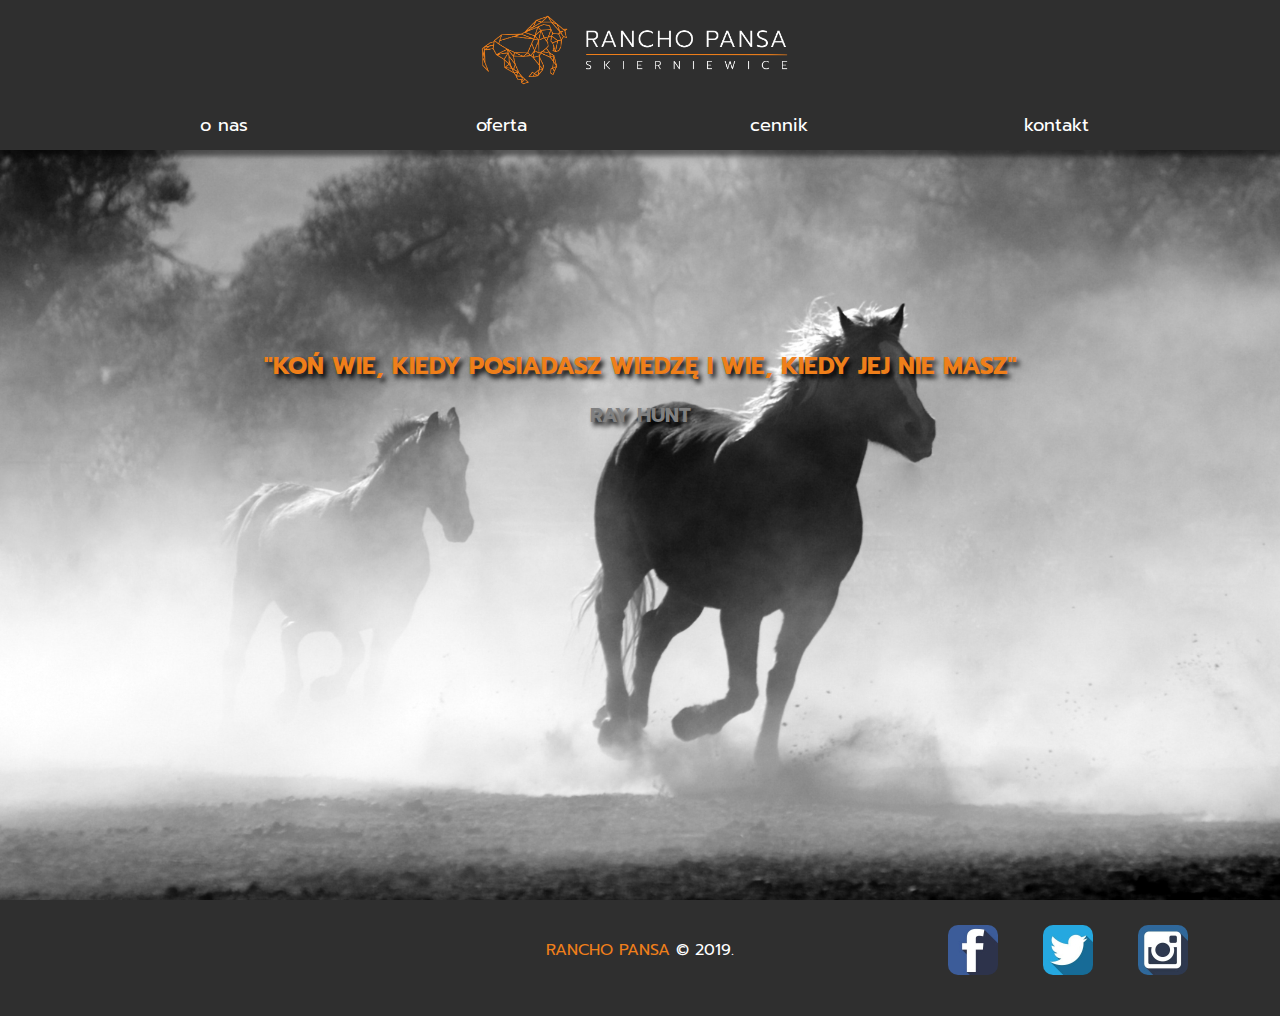
<file: index.html>
<!DOCTYPE html>
<html lang="pl-PL">
    <head>
        <meta charset="UTF-8">
        <meta name="viewport" content="width=device-width, initial-scale=1.0, shrink-to-fit=no">
        <meta name="description" content="">
        <meta name="author" content="MW">
        <title>Rancho Pansa Skierniewice</title>
        <!-- Bootstrap CSS -->
        <link rel="stylesheet" href="https://stackpath.bootstrapcdn.com/bootstrap/4.3.1/css/bootstrap.min.css" integrity="sha384-ggOyR0iXCbMQv3Xipma34MD+dH/1fQ784/j6cY/iJTQUOhcWr7x9JvoRxT2MZw1T" crossorigin="anonymous">
        <!-- CSS -->
        <link rel="stylesheet" href="./css/style.css">
        <!-- Fonts -->
        <link href="https://fonts.googleapis.com/css?family=Prompt:400,700,900&amp;subset=latin-ext" rel="stylesheet">
    </head>
    <body>
        <!-- Belka z logo i menu -->
        <header>
            <nav>
                <div class="container">
                    <div class="row">
                        <div class="col-sm-12">
                              <a href="./index.html">
                                  <div class="logo" alt="logo Rancho Pansa Skierniewice">
                                      <img src="./img/logoRPS.png"/>
                                  </div>
                              </a>
                        </div>
                    </div>
                    <div class="row">
                        <div class="col-sm-12">
                              <div class="navigation">
                                  <ul class="menu">
                                      <li>
                                          <a href="./o-nas.html">o&nbsp;nas</a>
                                      </li>
                                      <li>
                                          <a href="./oferta.html">oferta</a>
                                      </li>
                                      <li>
                                          <a href="./cennik.html">cennik</a>
                                      </li>
                                      <li>
                                          <a href="./kontakt.html">kontakt</a>
                                      </li>
                                  </ul>
                              </div>
                        </div>
                    </div>
                </div>
            </nav>
        </header>

        <!-- Główne zdjęcie -->
        <section class="main">
            <div class="container-fluid">
                <div class="container">
                    <div class="row">
                        <div class="col-sm-12">
                            <div class="quote">
                                <p>
                                    "Koń wie, kiedy posiadasz wiedzę i&nbsp;wie, kiedy jej nie masz"
                                </p>
                                <span>
                                    Ray Hunt
                                </span>
                            </div>
                        </div>
                    </div>
                </div>
            </div>
        </section>

        <!-- Stopka -->
        <footer>
           <div class="container">
               <div class="row">
                  <div class="col-md-3">
                  </div>
                  <div class="col-sm-12 col-md-6">
                       <p>
                           <a href="./index.html"><span>Rancho Pansa</span></a> &copy; 2019.
                       </p>
                   </div>
                   <div class="col-sm-4 col-md-1">
                       <a href="" target="_blank">
                           <div class="fb">
                           </div>
                       </a>
                   </div>
                   <div class="col-sm-4 col-md-1">
                       <a href="" target="_blank">
                           <div class="tw">
                           </div>
                       </a>
                   </div>
                   <div class="col-sm-4 col-md-1">
                       <a href="" target="_blank">
                           <div class="inst">
                           </div>
                       </a>
                   </div>
               </div>
           </div>
        </footer>

        <script src="https://stackpath.bootstrapcdn.com/bootstrap/4.3.1/js/bootstrap.min.js" integrity="sha384-JjSmVgyd0p3pXB1rRibZUAYoIIy6OrQ6VrjIEaFf/nJGzIxFDsf4x0xIM+B07jRM" crossorigin="anonymous"></script>

    </body>
</html>
</file>
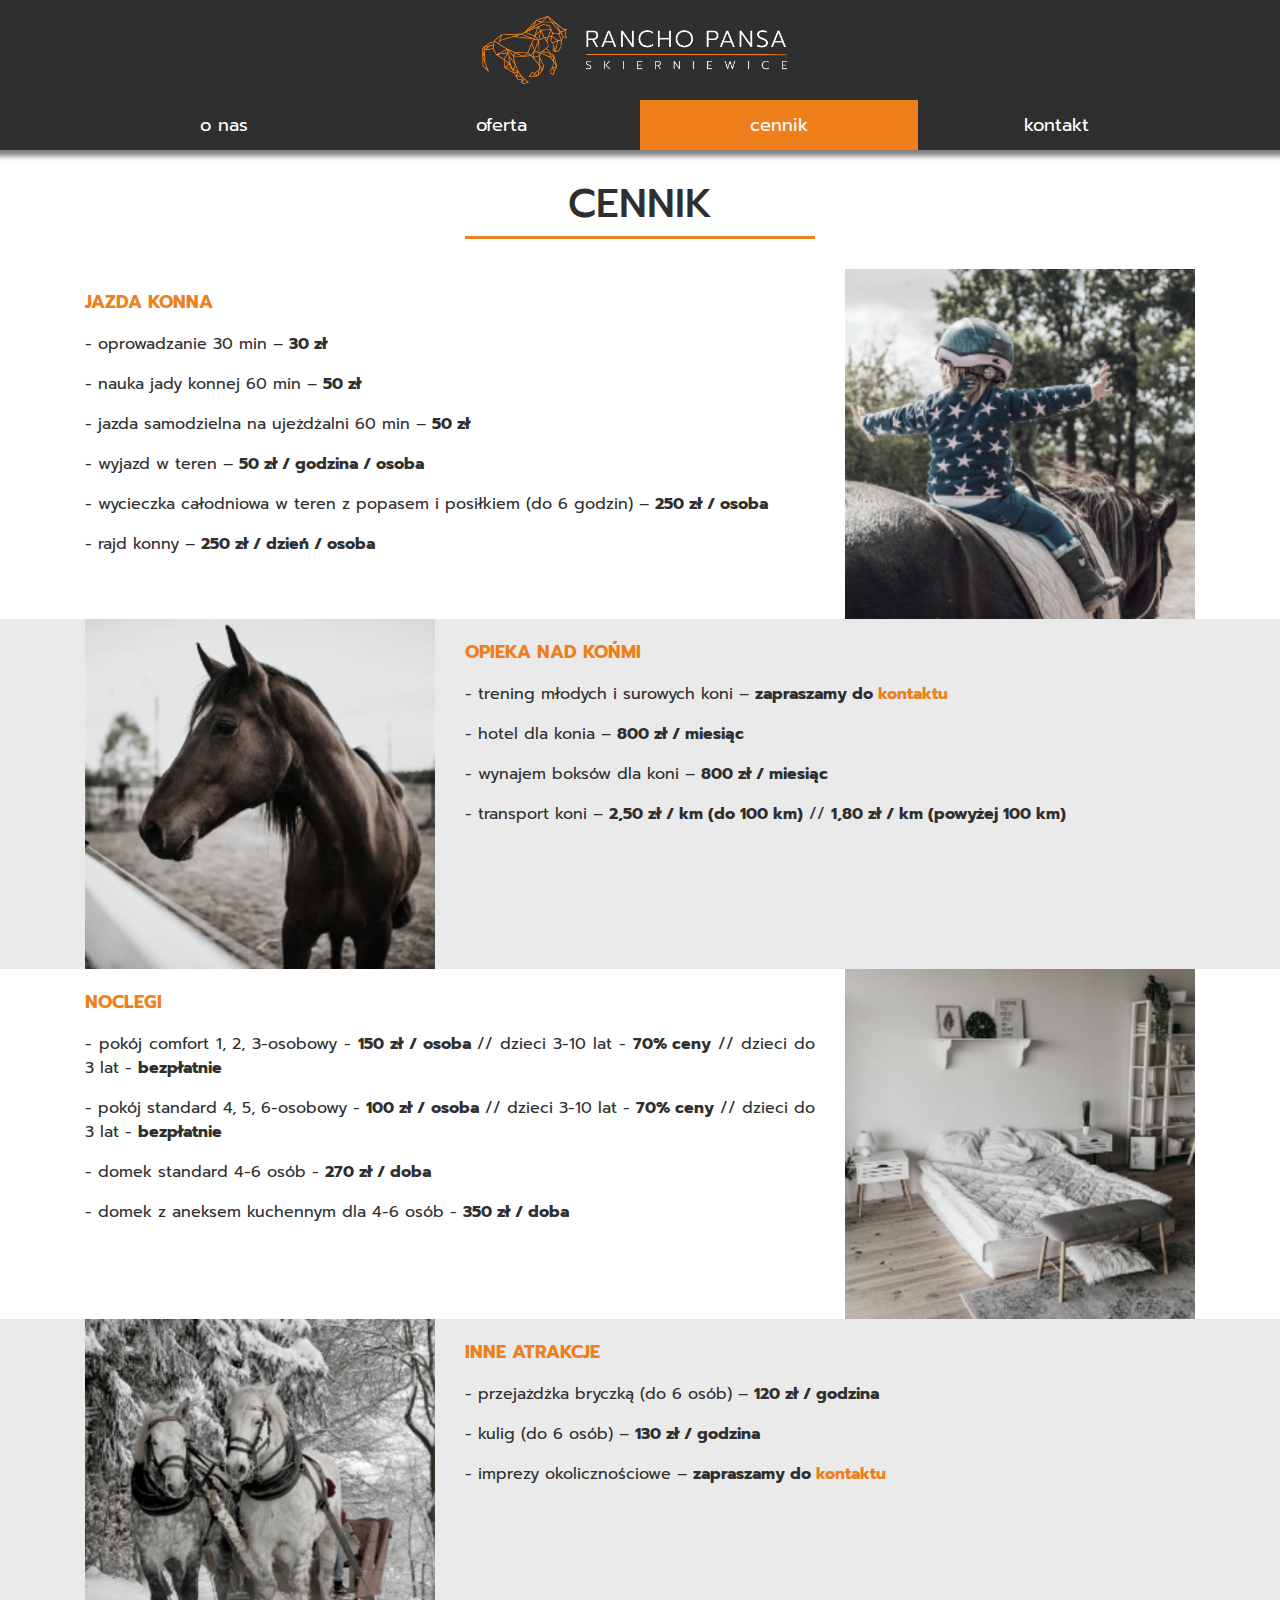
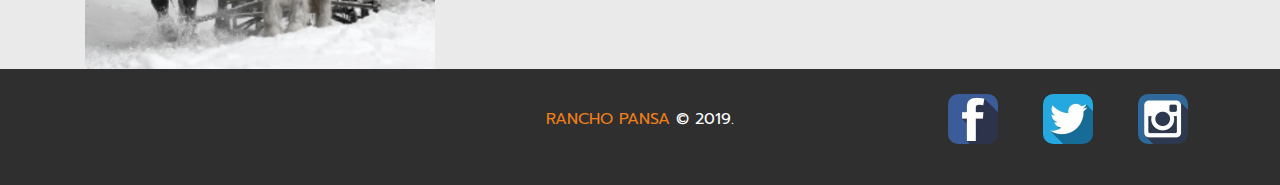
<file: cennik.html>
<!DOCTYPE html>
<html lang="pl-PL">
    <head>
        <meta charset="UTF-8">
        <meta name="viewport" content="width=device-width, initial-scale=1.0, shrink-to-fit=no">
        <meta name="description" content="">
        <meta name="author" content="MW">
        <title>Cennik Rancho Pansa Skierniewice</title>
        <!-- Bootstrap CSS -->
        <link rel="stylesheet" href="https://stackpath.bootstrapcdn.com/bootstrap/4.3.1/css/bootstrap.min.css" integrity="sha384-ggOyR0iXCbMQv3Xipma34MD+dH/1fQ784/j6cY/iJTQUOhcWr7x9JvoRxT2MZw1T" crossorigin="anonymous">
        <!-- CSS -->
        <link rel="stylesheet" href="./css/style.css">
        <!-- Fonts -->
        <link href="https://fonts.googleapis.com/css?family=Prompt:400,700,900&amp;subset=latin-ext" rel="stylesheet">
    </head>
    <body>

      <!-- Belka z logo i menu -->
      <header>
          <nav>
              <div class="container">
                  <div class="row">
                      <div class="col-sm-12">
                            <a href="./index.html">
                                <div class="logo" alt="logo Rancho Pansa Skierniewice">
                                    <img src="./img/logoRPS.png"/>
                                </div>
                            </a>
                      </div>
                  </div>
                  <div class="row">
                      <div class="col-sm-12">
                            <div class="navigation">
                                <ul class="menu">
                                    <li>
                                        <a href="./o-nas.html">o&nbsp;nas</a>
                                    </li>
                                    <li>
                                        <a href="./oferta.html">oferta</a>
                                    </li>
                                    <li class="active">
                                        <a href="#">cennik</a>
                                    </li>
                                    <li>
                                        <a href="./kontakt.html">kontakt</a>
                                    </li>
                                </ul>
                            </div>
                      </div>
                  </div>
              </div>
          </nav>
      </header>

      <!-- Sekcja "Cennik" -->
      <section id="prices" class="prices">
        <div class="back">
          <div class="container">
              <div class="row">
                  <div class="col-md-4">
                  </div>
                  <div class="col-sm-12 col-md-4">
                      <div class="title">
                          <h1>cennik</h1>
                      </div>
                  </div>
                  <div class="col-md-4">
                  </div>
              </div>
            </div>
          </div>
          <div class="back">
            <div class="container">
              <div class="row">
                  <div class="col-sm-12 col-lg-8">
                      <div class="price">
                          <div class="title2">
                              <p>jazda konna</p>
                          </div>
                          <p>
                              -  oprowadzanie 30&nbsp;min – <span>30&nbsp;zł</span>
                          </p>
                          <p>
                              -  nauka jady konnej 60&nbsp;min – <span>50&nbsp;zł</span>
                          </p>
                          <p>
                              -  jazda samodzielna na ujeżdżalni 60&nbsp;min – <span>50&nbsp;zł</span>
                          </p>
                          <p>
                              -  wyjazd w&nbsp;teren – <span>50&nbsp;zł / godzina / osoba</span>
                          </p>
                          <p>
                              -  wycieczka całodniowa w&nbsp;teren z&nbsp;popasem i&nbsp;posiłkiem (do 6&nbsp;godzin) – <span>250&nbsp;zł / osoba</span>
                          </p>
                          <p>
                              -  rajd konny – <span>250&nbsp;zł / dzień / osoba</span>
                          </p>
                      </div>
                  </div>
                  <div class="col-sm-12 col-lg-4">
                      <div class="offer-pic offer1">
                      </div>
                  </div>
              </div>
            </div>
          </div>
          <div class="back">
            <div class="container">
              <div class="row">
                  <div class="col-sm-12 col-lg-4">
                      <div class="offer-pic offer7">
                      </div>
                  </div>
                  <div class="col-sm-12 col-lg-8">
                      <div class="price">
                          <div class="title2">
                              <p>opieka nad końmi</p>
                          </div>
                          <p>
                              -  trening młodych i&nbsp;surowych koni – <span>zapraszamy do <a href="./kontakt.html">kontaktu</a></span>
                          </p>
                          <p>
                              -  hotel dla konia – <span>800&nbsp;zł / miesiąc</span>
                          </p>
                          <p>
                              -  wynajem boksów dla koni – <span>800&nbsp;zł / miesiąc</span>
                          </p>
                          <p>
                              -  transport koni – <span>2,50&nbsp;zł / km (do 100&nbsp;km)</span> // <span>1,80&nbsp;zł / km (powyżej 100&nbsp;km)</span>
                          </p>
                      </div>
                  </div>
              </div>
            </div>
          </div>
          <div class="back">
            <div class="container">
              <div class="row">
                  <div class="col-sm-12 col-lg-8">
                      <div class="price">
                          <div class="title2">
                              <p>noclegi</p>
                          </div>
                          <p>
                              -  pokój comfort 1, 2, 3-osobowy - <span>150&nbsp;zł / osoba</span> // dzieci 3-10&nbsp;lat - <span>70% ceny</span> // dzieci do 3&nbsp;lat - <span>bezpłatnie</span>
                          </p>
                          <p>
                              -  pokój standard 4, 5, 6-osobowy - <span>100&nbsp;zł / osoba</span> // dzieci 3-10&nbsp;lat - <span>70% ceny</span> // dzieci do 3&nbsp;lat - <span>bezpłatnie</span>
                          </p>
                          <p>
                              -  domek standard 4-6&nbsp;osób - <span>270&nbsp;zł / doba</span>
                          </p>
                          <p>
                              -  domek z&nbsp;aneksem kuchennym dla 4-6&nbsp;osób - <span>350&nbsp;zł / doba</span>
                          </p>
                      </div>
                  </div>
                  <div class="col-sm-12 col-lg-4">
                      <div class="offer-pic offer4">
                      </div>
                  </div>
              </div>
            </div>
          </div>
          <div class="back">
            <div class="container">
              <div class="row">
                  <div class="col-sm-12 col-lg-4">
                      <div class="offer-pic offer6">
                      </div>
                  </div>
                  <div class="col-sm-12 col-lg-8">
                      <div class="price">
                          <div class="title2">
                              <p>inne atrakcje</p>
                          </div>
                          <p>
                              -  przejażdżka bryczką (do 6&nbsp;osób) – <span>120&nbsp;zł / godzina</span>
                          </p>
                          <p>
                              -  kulig (do 6&nbsp;osób) – <span>130&nbsp;zł / godzina</span>
                          </p>
                          <p>
                              -  imprezy okolicznościowe – <span>zapraszamy do <a href="./kontakt.html">kontaktu</a></span>
                          </p>
                      </div>
                  </div>
              </div>
          </div>
        </div>
      </section>

      <!-- Stopka -->
      <footer>
         <div class="container">
             <div class="row">
                <div class="col-md-3">
                </div>
                <div class="col-sm-12 col-md-6">
                    <p>
                        <a href="./index.html"><span>Rancho Pansa</span></a> &copy; 2019.
                    </p>
                 </div>
                 <div class="col-sm-4 col-md-1">
                     <a href="" target="_blank">
                         <div class="fb">
                         </div>
                     </a>
                 </div>
                 <div class="col-sm-4 col-md-1">
                     <a href="" target="_blank">
                         <div class="tw">
                         </div>
                     </a>
                 </div>
                 <div class="col-sm-4 col-md-1">
                     <a href="" target="_blank">
                         <div class="inst">
                         </div>
                     </a>
                 </div>
             </div>
         </div>
      </footer>

      <script src="https://stackpath.bootstrapcdn.com/bootstrap/4.3.1/js/bootstrap.min.js" integrity="sha384-JjSmVgyd0p3pXB1rRibZUAYoIIy6OrQ6VrjIEaFf/nJGzIxFDsf4x0xIM+B07jRM" crossorigin="anonymous"></script>

    </body>
</html>
</file>
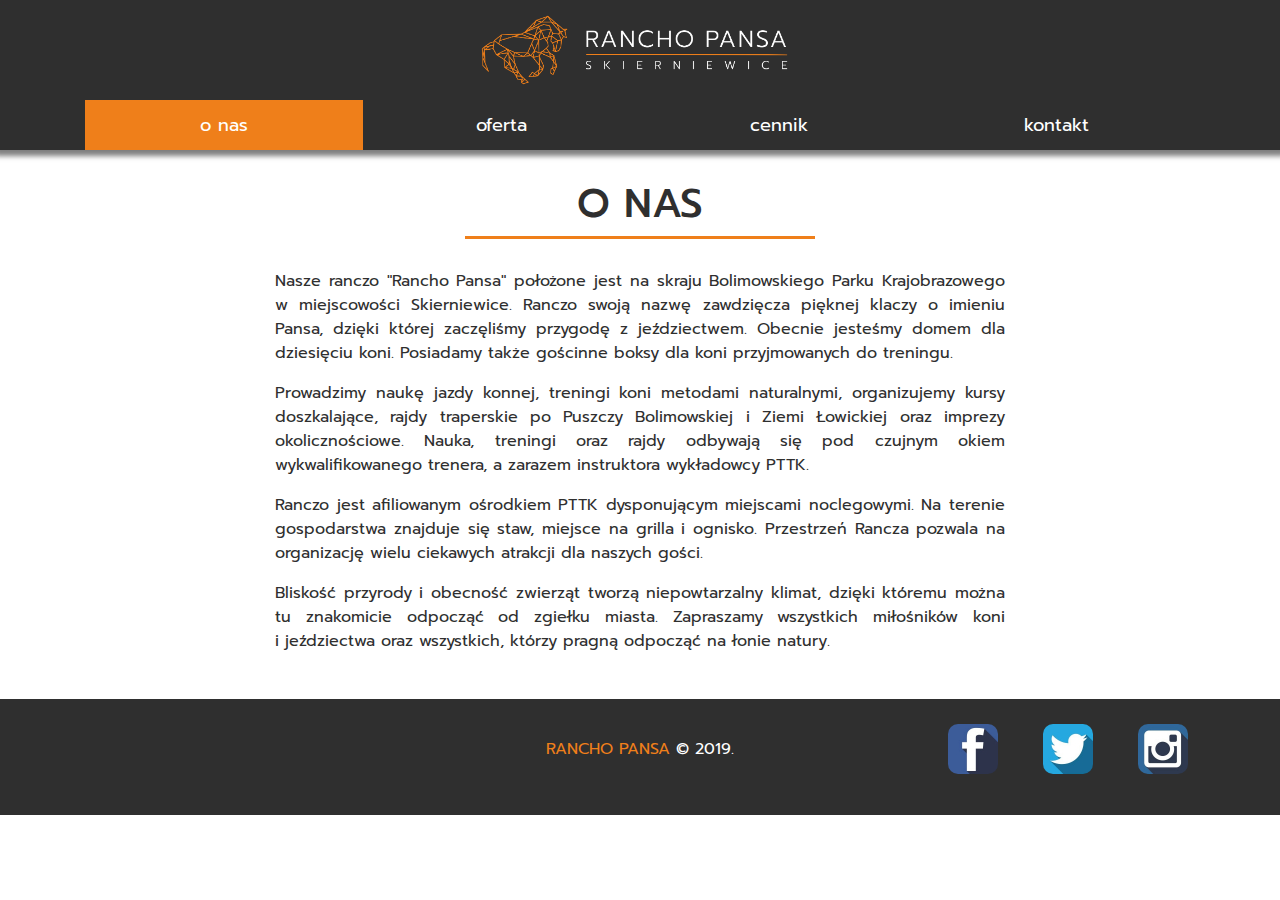
<file: o-nas.html>
<!DOCTYPE html>
<html lang="pl-PL">
    <head>
        <meta charset="UTF-8">
        <meta name="viewport" content="width=device-width, initial-scale=1.0, shrink-to-fit=no">
        <meta name="description" content="">
        <meta name="author" content="MW">
        <title>O naszym Rancho Pansa Skierniewice</title>
        <!-- Bootstrap CSS -->
        <link rel="stylesheet" href="https://stackpath.bootstrapcdn.com/bootstrap/4.3.1/css/bootstrap.min.css" integrity="sha384-ggOyR0iXCbMQv3Xipma34MD+dH/1fQ784/j6cY/iJTQUOhcWr7x9JvoRxT2MZw1T" crossorigin="anonymous">
        <!-- CSS -->
        <link rel="stylesheet" href="./css/style.css">
        <!-- Fonts -->
        <link href="https://fonts.googleapis.com/css?family=Prompt:400,700,900&amp;subset=latin-ext" rel="stylesheet">
    </head>
    <body>
        <!-- Belka z logo i menu -->
        <header>
            <nav>
                <div class="container">
                    <div class="row">
                        <div class="col-sm-12">
                              <a href="./index.html">
                                  <div class="logo" alt="logo Rancho Pansa Skierniewice">
                                      <img src="./img/logoRPS.png"/>
                                  </div>
                              </a>
                        </div>
                    </div>
                    <div class="row">
                        <div class="col-sm-12">
                              <div class="navigation">
                                  <ul class="menu">
                                      <li class="active">
                                          <a href="#">o&nbsp;nas</a>
                                      </li>
                                      <li>
                                          <a href="./oferta.html">oferta</a>
                                      </li>
                                      <li>
                                          <a href="./cennik.html">cennik</a>
                                      </li>
                                      <li>
                                          <a href="./kontakt.html">kontakt</a>
                                      </li>
                                  </ul>
                              </div>
                        </div>
                    </div>
                </div>
            </nav>
        </header>

        <!-- Sekcja "O nas" -->
        <section id="about" class="about">
            <div class="container">
                <div class="row">
                    <div class="col-md-4">
                    </div>
                    <div class="col-sm-12 col-md-4">
                        <div class="title">
                            <h1>o nas</h1>
                        </div>
                    </div>
                    <div class="col-md-4">
                    </div>
                </div>
                <div class="row">
                    <div class="col-lg-2">
                    </div>
                    <div class="col-sm-12 col-lg-8">
                        <p>
                            Nasze ranczo "Rancho Pansa" położone jest na skraju Bolimowskiego Parku Krajobrazowego w&nbsp;miejscowości Skierniewice. Ranczo swoją nazwę zawdzięcza pięknej klaczy o&nbsp;imieniu Pansa, dzięki której zaczęliśmy przygodę z&nbsp;jeździectwem. Obecnie jesteśmy domem dla dziesięciu koni. Posiadamy także gościnne boksy dla koni przyjmowanych do treningu.
                        </p>
                        <p>
                            Prowadzimy naukę jazdy konnej, treningi koni metodami naturalnymi, organizujemy kursy doszkalające, rajdy traperskie po Puszczy Bolimowskiej i&nbsp;Ziemi Łowickiej oraz imprezy okolicznościowe. Nauka, treningi oraz rajdy odbywają się pod czujnym okiem wykwalifikowanego trenera, a&nbsp;zarazem instruktora wykładowcy PTTK.
                        </p>
                        <p>
                            Ranczo jest afiliowanym ośrodkiem PTTK dysponującym miejscami noclegowymi. Na terenie gospodarstwa znajduje się staw, miejsce na grilla i ognisko. Przestrzeń Rancza pozwala na organizację wielu ciekawych atrakcji dla naszych gości.
                        </p>
                        <p>
                            Bliskość przyrody i&nbsp;obecność zwierząt tworzą niepowtarzalny klimat, dzięki któremu można tu znakomicie odpocząć od zgiełku miasta. Zapraszamy wszystkich miłośników koni i&nbsp;jeździectwa oraz wszystkich, którzy pragną odpocząć na łonie natury.
                        </p>
                    </div>
                    <div class="col-lg-2">
                    </div>
                </div>
            </div>
        </section>

        <!-- Stopka -->
        <footer>
           <div class="container">
               <div class="row">
                 <div class="col-md-3">
                 </div>
                 <div class="col-sm-12 col-md-6">
                     <p>
                         <a href="./index.html"><span>Rancho Pansa</span></a> &copy; 2019.
                     </p>
                  </div>
                  <div class="col-sm-4 col-md-1">
                       <a href="" target="_blank">
                           <div class="fb">
                           </div>
                       </a>
                   </div>
                   <div class="col-sm-4 col-md-1">
                       <a href="" target="_blank">
                           <div class="tw">
                           </div>
                       </a>
                   </div>
                   <div class="col-sm-4 col-md-1">
                       <a href="" target="_blank">
                           <div class="inst">
                           </div>
                       </a>
                   </div>
               </div>
           </div>
        </footer>

        <script src="https://stackpath.bootstrapcdn.com/bootstrap/4.3.1/js/bootstrap.min.js" integrity="sha384-JjSmVgyd0p3pXB1rRibZUAYoIIy6OrQ6VrjIEaFf/nJGzIxFDsf4x0xIM+B07jRM" crossorigin="anonymous"></script>

    </body>
</html>
</file>
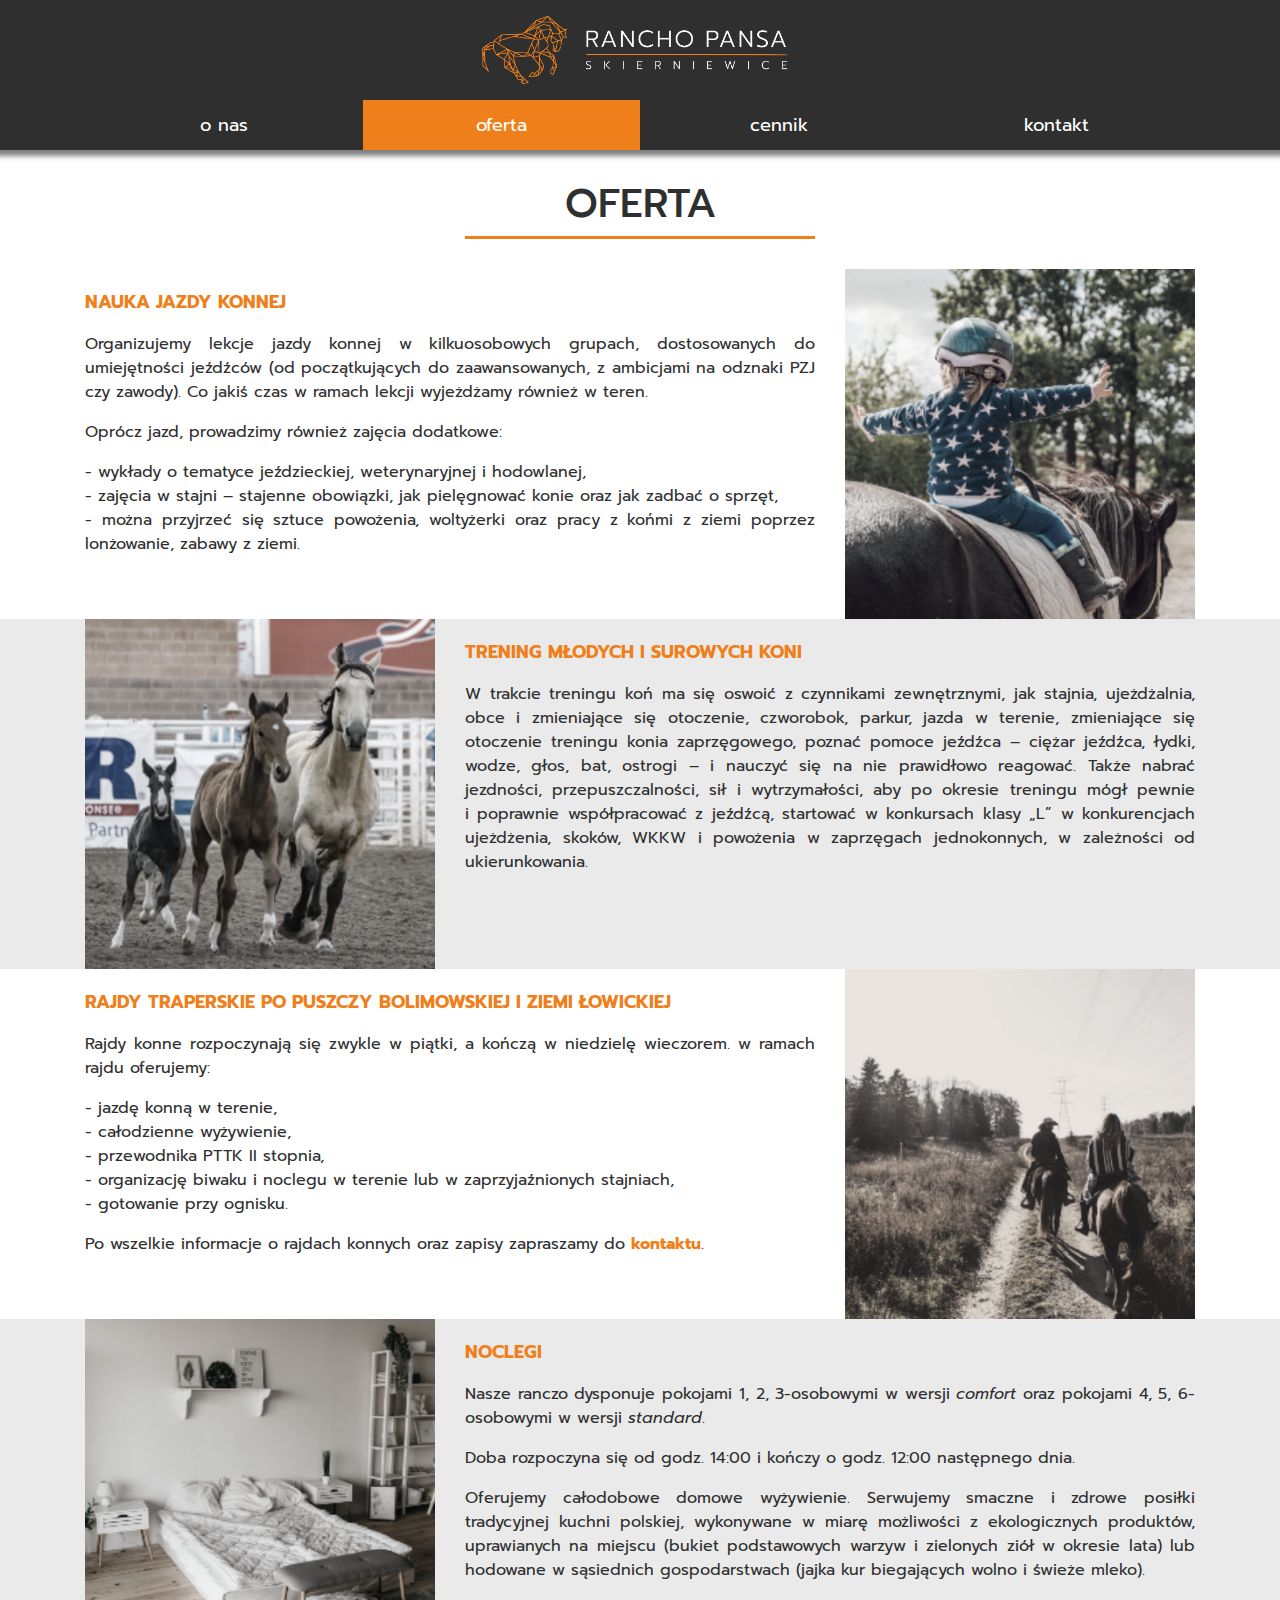
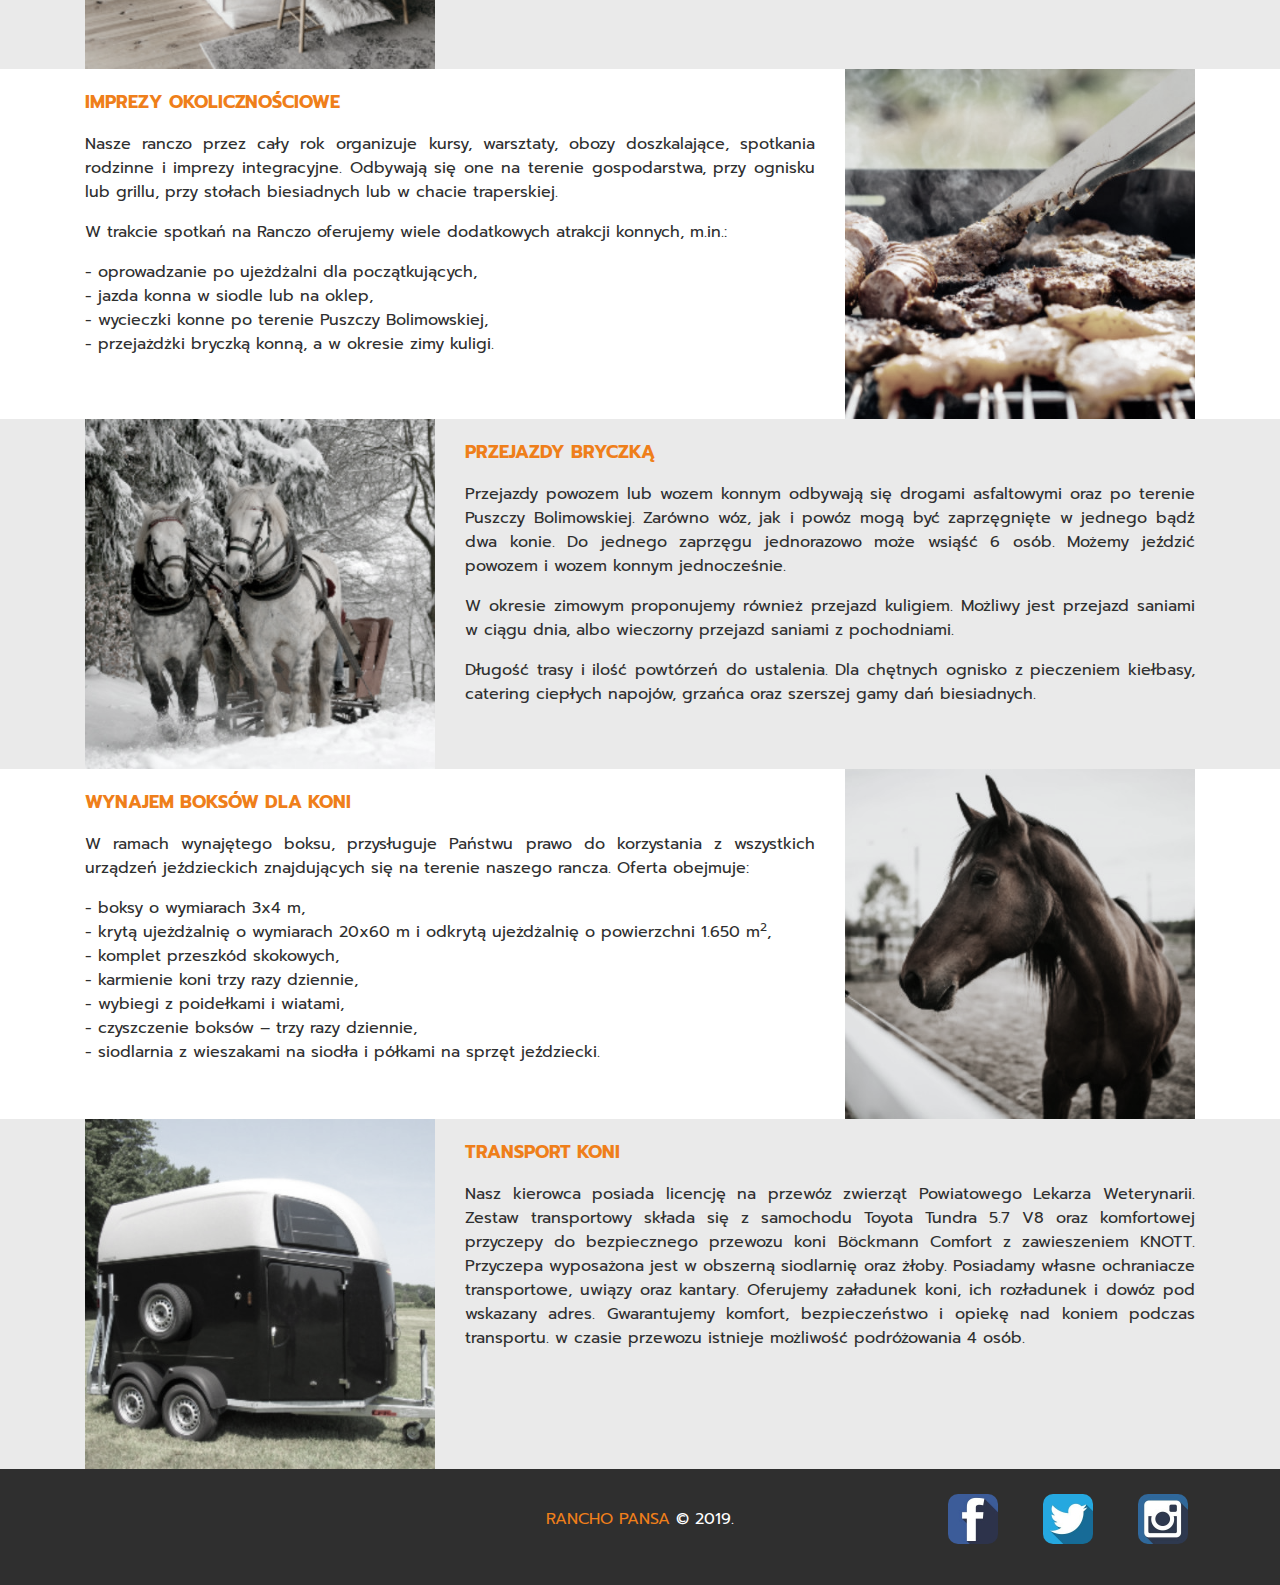
<file: oferta.html>
<!DOCTYPE html>
<html lang="pl-PL">
    <head>
        <meta charset="UTF-8">
        <meta name="viewport" content="width=device-width, initial-scale=1.0, shrink-to-fit=no">
        <meta name="description" content="">
        <meta name="author" content="MW">
        <title>Oferta Rancho Pansa Skierniewice</title>
        <!-- Bootstrap CSS -->
        <link rel="stylesheet" href="https://stackpath.bootstrapcdn.com/bootstrap/4.3.1/css/bootstrap.min.css" integrity="sha384-ggOyR0iXCbMQv3Xipma34MD+dH/1fQ784/j6cY/iJTQUOhcWr7x9JvoRxT2MZw1T" crossorigin="anonymous">
        <!-- CSS -->
        <link rel="stylesheet" href="./css/style.css">
        <!-- Fonts -->
        <link href="https://fonts.googleapis.com/css?family=Prompt:400,700,900&amp;subset=latin-ext" rel="stylesheet">
    </head>
    <body>

      <!-- Belka z&nbsp;logo i&nbsp;menu -->
      <header>
          <nav>
              <div class="container">
                  <div class="row">
                      <div class="col-sm-12">
                            <a href="./index.html">
                                <div class="logo" alt="logo Rancho Pansa Skierniewice">
                                    <img src="./img/logoRPS.png"/>
                                </div>
                            </a>
                      </div>
                  </div>
                  <div class="row">
                      <div class="col-sm-12">
                            <div class="navigation">
                                <ul class="menu">
                                    <li>
                                        <a href="./o-nas.html">o&nbsp;nas</a>
                                    </li>
                                    <li class="active">
                                        <a href="#">oferta</a>
                                    </li>
                                    <li>
                                        <a href="./cennik.html">cennik</a>
                                    </li>
                                    <li>
                                        <a href="./kontakt.html">kontakt</a>
                                    </li>
                                </ul>
                            </div>
                      </div>
                  </div>
              </div>
          </nav>
      </header>

      <!-- Sekcja "Oferta" -->
      <section id="offerts" class="offerts">
          <div class="back">
              <div class="container">
                  <div class="row">
                      <div class="col-md-4">
                      </div>
                      <div class="col-sm-12 col-md-4">
                          <div class="title">
                              <h1>oferta</h1>
                          </div>
                      </div>
                      <div class="col-md-4">
                      </div>
                  </div>
              </div>
          </div>
          <div class="back">
              <div class="container">
                  <div class="row">
                      <div class="col-sm-12 col-lg-8">
                          <div class="offert">
                              <div class="title2">
                                  <p> nauka jazdy konnej</p>
                              </div>
                              <p>
                                  Organizujemy lekcje jazdy konnej w&nbsp;kilkuosobowych grupach, dostosowanych do umiejętności jeźdźców (od początkujących do zaawansowanych, z&nbsp;ambicjami na odznaki PZJ czy zawody). Co jakiś czas w&nbsp;ramach lekcji wyjeżdżamy również w&nbsp;teren.
                              </p>
                              <p>
                                  Oprócz jazd, prowadzimy również zajęcia dodatkowe:
                                  <ul>
                                      <li> -   wykłady o&nbsp;tematyce jeździeckiej, weterynaryjnej i&nbsp;hodowlanej,</li>
                                      <li> -  zajęcia w&nbsp;stajni – stajenne obowiązki, jak pielęgnować konie oraz jak zadbać o&nbsp;sprzęt,</li>
                                      <li> - można przyjrzeć się sztuce powożenia, woltyżerki oraz pracy z&nbsp;końmi z&nbsp;ziemi poprzez lonżowanie, zabawy z&nbsp;ziemi.</li>
                                  </ul>
                              </p>
                          </div>
                      </div>
                      <div class="col-sm-12 col-lg-4">
                          <div class="offer-pic offer1">
                          </div>
                      </div>
                  </div>
              </div>
          </div>
          <div class="back">
              <div class="container">
                  <div class="row">
                      <div class="col-sm-12 col-lg-4">
                          <div class="offer-pic offer2">
                          </div>
                      </div>
                      <div class="col-sm-12 col-lg-8">
                          <div class="offert">
                              <div class="title2">
                                  <p> trening młodych i&nbsp;surowych koni</p>
                              </div>
                              <p>
                                  W&nbsp;trakcie treningu koń ma się oswoić z&nbsp;czynnikami zewnętrznymi, jak stajnia, ujeżdżalnia, obce i&nbsp;zmieniające się otoczenie, czworobok, parkur, jazda w&nbsp;terenie, zmieniające się otoczenie treningu konia zaprzęgowego, poznać pomoce jeźdźca – ciężar jeźdźca, łydki, wodze, głos, bat, ostrogi – i&nbsp;nauczyć się na nie prawidłowo reagować. Także nabrać jezdności, przepuszczalności, sił i&nbsp;wytrzymałości, aby po okresie treningu mógł pewnie i&nbsp;poprawnie współpracować z&nbsp;jeźdźcą, startować w&nbsp;konkursach klasy „L” w&nbsp;konkurencjach ujeżdżenia, skoków, WKKW i&nbsp;powożenia w&nbsp;zaprzęgach jednokonnych, w&nbsp;zależności od ukierunkowania.
                              </p>
                          </div>
                      </div>
                  </div>
              </div>
          </div>
          <div class="back">
              <div class="container">
                  <div class="row">
                      <div class="col-sm-12 col-lg-8">
                          <div class="offert">
                              <div class="title2">
                                  <p> rajdy Traperskie po Puszczy Bolimowskiej i&nbsp;Ziemi Łowickiej</p>
                              </div>
                              <p>
                                  Rajdy konne rozpoczynają się zwykle w&nbsp;piątki, a&nbsp;kończą w&nbsp;niedzielę wieczorem. w&nbsp;ramach rajdu oferujemy:
                                  <ul>
                                      <li> - jazdę konną w&nbsp;terenie,</li>
                                      <li> - całodzienne wyżywienie,</li>
                                      <li> - przewodnika PTTK II stopnia,</li>
                                      <li> - organizację biwaku i&nbsp;noclegu w&nbsp;terenie lub w&nbsp;zaprzyjaźnionych stajniach,</li>
                                      <li> - gotowanie przy ognisku.</li>
                                  </ul>
                              </p>
                              <p>
                                  Po wszelkie informacje o&nbsp;rajdach konnych oraz zapisy zapraszamy do <a href="./kontakt.html">kontaktu</a>.
                              </p>
                          </div>
                      </div>
                      <div class="col-sm-12 col-lg-4">
                        <div class="offer-pic offer3">
                        </div>
                      </div>
                  </div>
              </div>
          </div>
          <div class="back">
              <div class="container">
                  <div class="row">
                      <div class="col-sm-12 col-lg-4">
                          <div class="offer-pic offer4">
                          </div>
                      </div>
                      <div class="col-sm-12 col-lg-8">
                          <div class="offert">
                              <div class="title2">
                                  <p> noclegi</p>
                              </div>
                              <p>
                                  Nasze ranczo dysponuje pokojami 1, 2, 3-osobowymi w&nbsp;wersji <i>comfort</i> oraz pokojami 4, 5, 6-osobowymi w&nbsp;wersji <i>standard</i>.
                              </p>
                              <p>
                                  Doba rozpoczyna się od godz. 14:00 i&nbsp;kończy o&nbsp;godz. 12:00 następnego dnia.
                              </p>
                              <p>
                                  Oferujemy całodobowe domowe wyżywienie. Serwujemy smaczne i&nbsp;zdrowe posiłki tradycyjnej kuchni polskiej, wykonywane w&nbsp;miarę możliwości z&nbsp;ekologicznych produktów, uprawianych na miejscu (bukiet podstawowych warzyw i&nbsp;zielonych ziół w&nbsp;okresie lata) lub hodowane w&nbsp;sąsiednich gospodarstwach (jajka kur biegających wolno i&nbsp;świeże mleko).
                              </p>
                          </div>
                      </div>
                  </div>
              </div>
          </div>
          <div class="back">
              <div class="container">
                  <div class="row">
                      <div class="col-sm-12 col-lg-8">
                          <div class="offert">
                              <div class="title2">
                                  <p> imprezy okolicznościowe</p>
                              </div>
                              <p>
                                  Nasze ranczo przez cały rok organizuje kursy, warsztaty, obozy doszkalające, spotkania rodzinne i&nbsp;imprezy integracyjne. Odbywają się one na terenie gospodarstwa, przy ognisku lub grillu, przy stołach biesiadnych lub w&nbsp;chacie traperskiej.
                              </p>
                              <p>
                                  W&nbsp;trakcie spotkań na Ranczo oferujemy wiele dodatkowych atrakcji konnych, m.in.:
                                  <ul>
                                      <li> - oprowadzanie po ujeżdżalni dla początkujących,</li>
                                      <li> - jazda konna w&nbsp;siodle lub na oklep,</li>
                                      <li> - wycieczki konne po terenie Puszczy Bolimowskiej,</li>
                                      <li> - przejażdżki bryczką konną, a&nbsp;w okresie zimy kuligi.</li>
                                  </ul>
                              </p>
                          </div>
                      </div>
                      <div class="col-sm-12 col-lg-4">
                          <div class="offer-pic offer5">
                          </div>
                      </div>
                  </div>
              </div>
          </div>
          <div class="back">
              <div class="container">
                  <div class="row">
                      <div class="col-sm-12 col-lg-4">
                          <div class="offer-pic offer6">
                          </div>
                      </div>
                      <div class="col-sm-12 col-lg-8">
                          <div class="offert">
                              <div class="title2">
                                  <p> przejazdy bryczką</p>
                              </div>
                              <p>
                                  Przejazdy powozem lub wozem konnym odbywają się drogami asfaltowymi oraz po terenie Puszczy Bolimowskiej.
                                  Zarówno wóz, jak i&nbsp;powóz mogą być zaprzęgnięte w&nbsp;jednego bądź dwa konie. Do jednego zaprzęgu jednorazowo może wsiąść 6&nbsp;osób. Możemy jeździć powozem i&nbsp;wozem konnym jednocześnie.
                              </p>
                              <p>
                                  W&nbsp;okresie zimowym proponujemy również przejazd kuligiem. Możliwy jest przejazd saniami w&nbsp;ciągu dnia, albo wieczorny przejazd saniami z&nbsp;pochodniami.
                              </p>
                              <p>
                                  Długość trasy i&nbsp;ilość powtórzeń do ustalenia. Dla chętnych ognisko z&nbsp;pieczeniem kiełbasy, catering ciepłych napojów, grzańca oraz szerszej gamy dań biesiadnych.
                              </p>
                          </div>
                      </div>
                  </div>
              </div>
          </div>
          <div class="back">
              <div class="container">
                  <div class="row">
                      <div class="col-sm-12 col-lg-8">
                          <div class="offert">
                              <div class="title2">
                                  <p> wynajem boksów dla koni</p>
                              </div>
                              <p>
                                  W&nbsp;ramach wynajętego boksu, przysługuje Państwu prawo do korzystania z&nbsp;wszystkich urządzeń jeździeckich znajdujących się na terenie naszego rancza. Oferta obejmuje:
                                  <ul>
                                      <li> - boksy o&nbsp;wymiarach 3x4&nbsp;m,</li>
                                      <li> - krytą ujeżdżalnię o&nbsp;wymiarach 20x60&nbsp;m i&nbsp;odkrytą ujeżdżalnię o&nbsp;powierzchni 1.650&nbsp;m<sup>2</sup>,</li>
                                      <li> - komplet przeszkód skokowych,</li>
                                      <li> - karmienie koni trzy razy dziennie,</li>
                                      <li> - wybiegi z&nbsp;poidełkami i&nbsp;wiatami,</li>
                                      <li> - czyszczenie boksów – trzy razy dziennie,</li>
                                      <li> - siodlarnia z&nbsp;wieszakami na siodła i&nbsp;półkami na sprzęt jeździecki.</li>
                                  </ul>
                              </p>
                          </div>
                      </div>
                      <div class="col-sm-12 col-lg-4">
                          <div class="offer-pic offer7">
                          </div>
                      </div>
                  </div>
              </div>
          </div>
          <div class="back">
              <div class="container">
                  <div class="row">
                      <div class="col-sm-12 col-lg-4">
                          <div class="offer-pic offer8">
                          </div>
                      </div>
                      <div class="col-sm-12 col-lg-8">
                          <div class="offert">
                              <div class="title2">
                                  <p> transport koni</p>
                              </div>
                              <p>
                                  Nasz kierowca posiada licencję na przewóz zwierząt Powiatowego Lekarza Weterynarii. Zestaw transportowy składa się z&nbsp;samochodu Toyota Tundra 5.7 V8 oraz komfortowej przyczepy do bezpiecznego przewozu koni Böckmann Comfort z&nbsp;zawieszeniem KNOTT. Przyczepa wyposażona jest w&nbsp;obszerną siodlarnię oraz żłoby. Posiadamy własne ochraniacze transportowe, uwiązy oraz kantary. Oferujemy załadunek koni, ich rozładunek i&nbsp;dowóz pod wskazany adres. Gwarantujemy komfort, bezpieczeństwo i&nbsp;opiekę nad koniem podczas transportu. w&nbsp;czasie przewozu istnieje możliwość podróżowania 4&nbsp;osób.
                              </p>
                          </div>
                      </div>
                  </div>
              </div>
          </div>
      </section>

      <!-- Stopka -->
      <footer>
         <div class="container">
             <div class="row">
                <div class="col-md-3">
                </div>
                <div class="col-sm-12 col-md-6">
                     <p>
                         <a href="./index.html"><span>Rancho Pansa</span></a> &copy; 2019.
                     </p>
                </div>
                <div class="col-sm-4 col-md-1">
                     <a href="" target="_blank">
                         <div class="fb">
                         </div>
                     </a>
                </div>
                <div class="col-sm-4 col-md-1">
                     <a href="" target="_blank">
                         <div class="tw">
                         </div>
                     </a>
                 </div>
                 <div class="col-sm-4 col-md-1">
                     <a href="" target="_blank">
                         <div class="inst">
                         </div>
                     </a>
                 </div>
             </div>
         </div>
      </footer>

      <script src="https://stackpath.bootstrapcdn.com/bootstrap/4.3.1/js/bootstrap.min.js" integrity="sha384-JjSmVgyd0p3pXB1rRibZUAYoIIy6OrQ6VrjIEaFf/nJGzIxFDsf4x0xIM+B07jRM" crossorigin="anonymous"></script>

    </body>
</html>
</file>
<file: css/style.css>
* {
    box-sizing: border-box;
    -webkit-box-sizing: border-box;
    margin: 0;
    padding: 0;
}

body {
    font-family: 'Prompt', sans-serif;
    font-size: 16px;
    color: #2f2f2f;
    text-align: justify;
}

.title {
    font-family: 'Prompt', sans-serif;
    text-transform: uppercase;
    text-align: center;
    font-weight: 900;
    font-size: 35px;
    margin: 30px 0;
    border-bottom: 3px solid #EF7F1A;
}

/*Belka z logo i menu*/
header {
    background-color: #2f2f2f;
    box-shadow: 0 1px 5px 5px rgba(0,0,0,.5);
    -webkit-box-shadow: 0 1px 5px 5px rgba(0,0,0,.5);
    width: 100%;
    height: 120px;
    position: fixed;
    right: 0;
    top: 0;
    z-index: 2;
}

.logo {
    height: 70px;
    width: 300px;
    margin: 0 auto;
    background: no-repeat center center;
    background-size: contain;
    -o-background-size: contain;
    -webkit-background-size: contain;
    -moz-background-size: contain;
}

.logo img {
    height: 50px;
    margin: 10px;
}


@media screen and (min-width: 400px) {
    header {
      height: 150px;
    }
    .logo {
      width: 400px;
      height: 100px;
    }
    .logo img {
      height: 80px;
    }
}

.menu {
    list-style: none;
    width: 100%;
    height: 50px;
    margin: 0 auto;
    position: relative;
    background-color: #2f2f2f;
    z-index: 7;
}

.menu li {
    height: 100%;
    float: left;
    width: 25%;
    line-height: 50px;
    text-align: center;
}

.menu li:hover {
    background-color: #585858;
}

.menu a {
    height: 100%;
    width: 100%;
    justify-content: center;
    align-items: center;
    color: #fff;
    text-decoration: none;
    position: relative;
    font-size: 18px;
    z-index: 9;
}

.menu li.active {
    background-color: #ef7f1a;
}

/* Główne zdjęcie */
.main {
   width: 100%;
   height: 100vh;
   background: url(../img/konie-w-ruchu.jpg) no-repeat center center;
   -webkit-background-size: cover;
   -moz-background-size: cover;
   background-size: cover;
   -o-background-size: cover;
}

.quote {
    position: relative;
    text-align: center;
    padding: 70px 0 20px 0;
    margin-top: 25%;
    min-height: 200px;
    width: 100%;
    text-transform: uppercase;
    font-weight: 700;
    text-shadow: 3px 4px 5px #000;
}

.quote p {
    font-size: 24px;
    color: #ef7f1a;
}

.quote span {
    font-size: 20px;
    color: grey;
}

/* Sekcja "O NAS" */
.about {
    padding: 150px 0 30px 0;
}

/* Sekcja "OFERTA" */
.back:nth-child(2n+1) {
    background-color: #eaeaea;
}

.back:first-child {
    background-color: white;
}

.title2 p {
    text-transform: uppercase;
    font-weight: 700;
    font-size: 18px;
    color: #ef7f1a;
}

.offerts, .prices {
    padding-top: 150px;
}

.offert {
  padding-top: 20px;
}

.offert ul {
    list-style-type: none;
}

.offert a, .price a {
    color: #EF7F1A;
    text-decoration: none;
    font-weight: 700;
}

.offer-pic {
    width: 290px;
    height: 290px;
    margin: 0 auto;
    vertical-align: middle;
    line-height: 500px;
    background-position: center;
    background-repeat: no-repeat;
    background-size: contain;
    -webkit-filter: grayscale(70%);
    -moz-filter: grayscale(70%);
    -o-filter: grayscale(70%);
    -ms-filter: grayscale(70%);
    filter: grayscale(70%);
}

@media screen and (min-width: 1100px) {
  .offer-pic {
    width: 350px;
    height: 350px;
  }
}

.offer-pic:hover {
    filter: grayscale(0%);
    transition-timing-function: ease-out;
    transition-duration: 400ms;
    -webkit-filter: grayscale(0%);
    -webkit-transition-timing-function: ease-out;
    -webkit-transition-duration: 400ms;
    -moz-filter: grayscale(0%);
    -moz-transition-timing-function: ease-out;
    -moz-transition-duration: 400ms;
    -o-filter: grayscale(0%);
    -o-transition-timing-function: ease-out;
    -o-transition-duration: 400ms;
    -ms-filter: grayscale(0%);
    -ms-transition-timing-function: ease-out;
    -ms-transition-duration: 400ms;
}

.offer1 {
    background-image: url(../img/nauka-jazdy.jpg);
}

.offer2 {
    background-image: url(../img/trening-mlodego-konia.jpg);
}

.offer3 {
    background-image: url(../img/rajd-traperski.jpg);
}

.offer4 {
    background-image: url(../img/noclegi.jpg);
}

.offer5 {
    background-image: url(../img/grill.jpg);
}

.offer6 {
    background-image: url(../img/kulig.jpg);
}

.offer7 {
    background-image: url(../img/portret-konia.jpg);
}

.offer8 {
    background-image: url(../img/transport-koni.jpg);
}

/* Sekcja "CENNIK" */
.price {
    padding: 20px 0 30px 0;
}

.price span {
    font-weight: 700;
}

/* Sekcja "KONTAKT" */
.contact {
    margin-top: 150px;
}
.map {
    width: 100%;
    height: 400px;
    margin-top: 50px;
}

.address, .phone-number, .bank, .email {
    margin: 50px 0 20px 0;
    text-align: center;
}

.type-data {
    font-size: 18px;
    text-transform: uppercase;
    color: #ef7f1a;
    margin-bottom: 5px;
    font-weight: 700;
}

.email a {
    text-decoration: none;
    color: #2f2f2f;
}

/* Stopka */
footer {
    width: 100%;
    min-height: 100px;
    background-color: #2f2f2f;
    line-height: 100px;
    color: white;
}

footer p {
    text-align: center;
}

footer p a {
    text-decoration: none;
}

footer p a:hover {
    text-decoration: none;
}

footer p span {
    text-transform: uppercase;
    color: #ef7f1a;
}

.fb, .tw, .inst {
    margin: 25px auto;
    background-position: center;
    background-repeat: no-repeat;
    background-size: cover;
    width: 50px;
    height: 50px;
    border-radius: 10px;
}

.fb {
    background-image: url(../img/media/fb.jpg);
}

.tw {
    background-image: url(../img/media/twit.jpg);
}

.inst {
    background-image: url(../img/media/insta.jpg);
}
</file>
